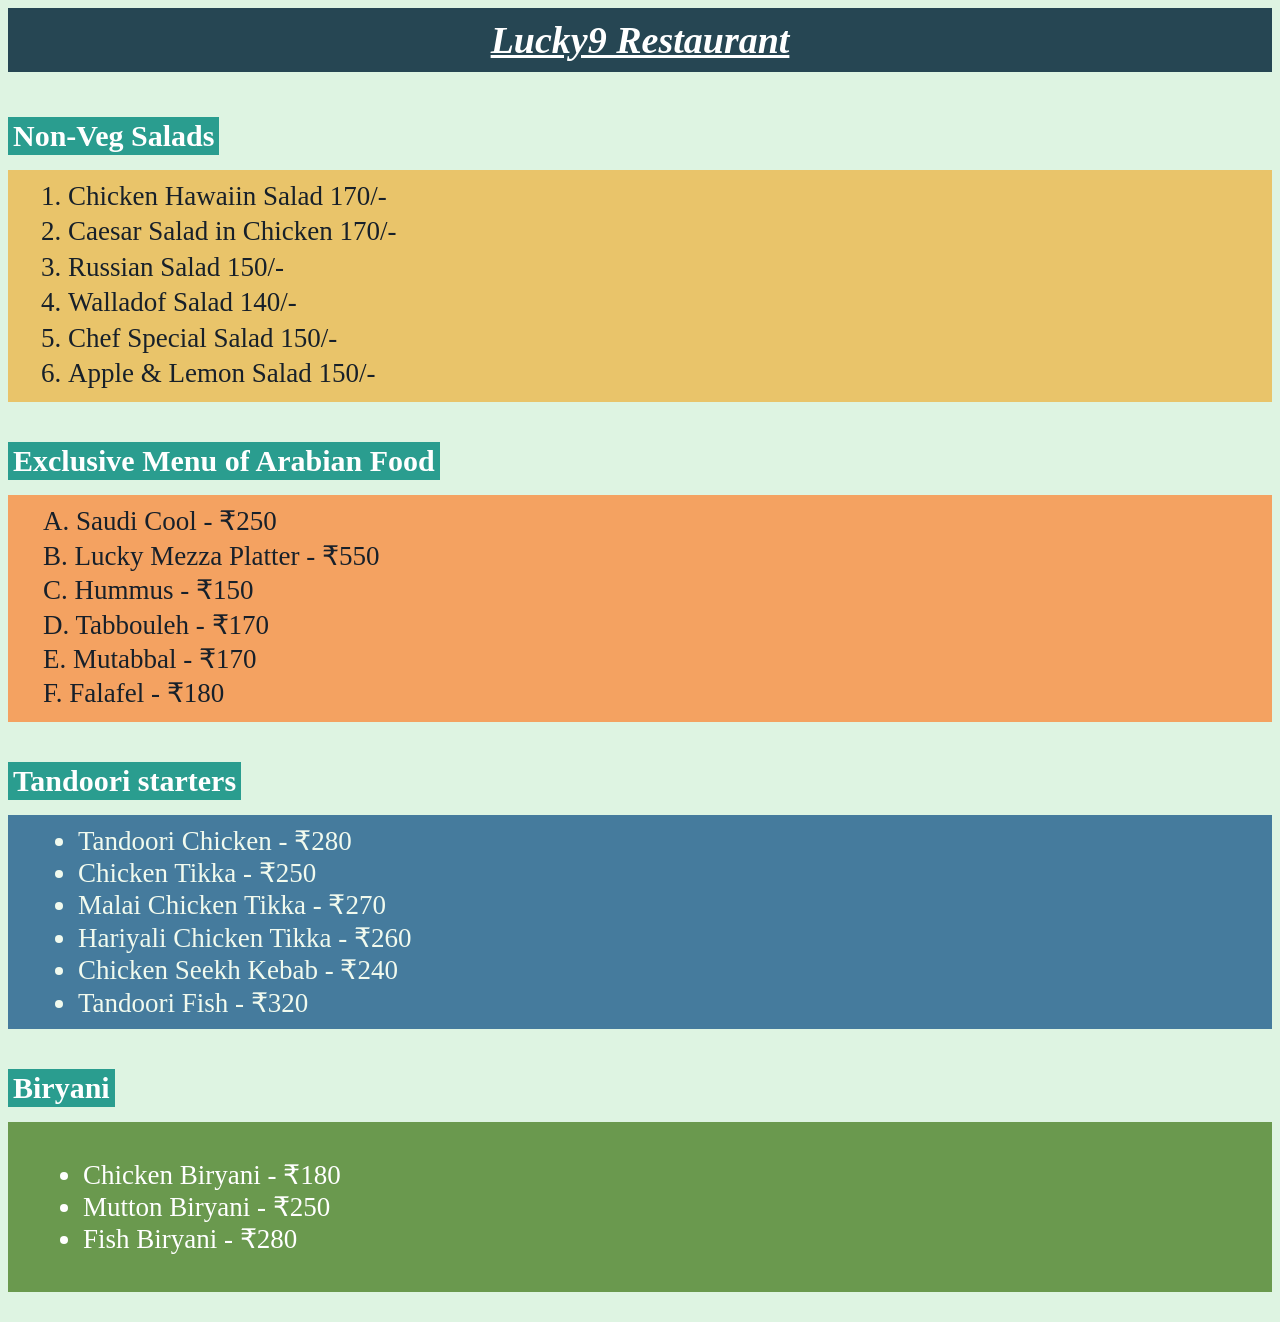
<file: Day1/index.html>
<!DOCTYPE html>
<html lang="en">
<head>
    <meta charset="UTF-8">
    <meta name="viewport" content="width=device-width, initial-scale=1.0">

    <title> Lucky9 Restaurant </title>

    <style>
        body {
            
        
            background: #def4e2;
            font-family: "Times New Roman", serif;
        }

        
        .restaurant-title {
            background: #264653;
            color: #ffffff;
            text-align: center;
            font-size: 38px;
            font-weight: bold;
            font-style: italic;
            text-decoration: underline;
            padding: 10px;
            margin-bottom: 35px;
        }

        
        .section-title {
            display: inline-block;
            background: #2a9d8f;
            color: #ffffff;
            font-size: 30px;
            font-weight: bold;
            padding: 2px 5px;
            margin: 10px 0 15px 0;
        }

        
        .menu-box {
            background: #e9c46a;
            color: #17202a;
            padding: 10px 20px;
            margin-bottom: 30px;
            font-size: 27px;
            line-height: 1.2;
        }

        .menu-box ol {
            margin: 0;
            padding-left: 40px;
        }

        .menu-box ul {
            margin: 0;
            padding-left: 35px;
        }

        .menu-box li {
            margin-bottom: 3px;
        }

        
        .arabian-box {
            background: #f4a261;
            color: #17202a;
            padding: 10px 35px;
            margin-bottom: 30px;
            font-size: 27px;
            line-height: 1.2;
        }

        .arabian-box div {
            margin-bottom: 2px;
        }

        
        .tandoori-box {
            background: #457b9d;
            color: #f1faee;
            padding: 10px 35px;
            margin-bottom: 30px;
            font-size: 27px;
            line-height: 1.2;
        }

        .tandoori-box ul {
            margin: 0;
            padding-left: 35px;
        }

        
        .biryani-box {
            background: #6a994e;
            color: #ffffff;
            padding: 10px 35px;
            margin-bottom: 30px;
            font-size: 27px;
        }

        @media (max-width: 600px) {

            body {
                padding: 15px 10px;
            }

            .restaurant-title {
                font-size: 32px;
            }

            .section-title {
                font-size: 27px;
            }

            .menu-box,
            .arabian-box,
            .tandoori-box,
            .biryani-box {
                font-size: 25px;
            }
        }
    </style>
</head>

<body>

    <div class="restaurant-title">
        Lucky9 Restaurant<br>
        
    </div>


    <div class="section-title">
        Non-Veg Salads
    </div>

    <div class="menu-box">
        <ol>
            <li>Chicken Hawaiin Salad 170/-</li>
            <li>Caesar Salad in Chicken 170/-</li>
            <li>Russian Salad 150/-</li>
            <li>Walladof Salad 140/-</li>
            <li>Chef Special Salad 150/-</li>
            <li>Apple & Lemon Salad 150/-</li>
        </ol>
    </div>



    <div class="section-title">
        Exclusive Menu of Arabian Food
    </div>

    <div class="arabian-box">
        <div>A. Saudi Cool - ₹250</div>
        <div>B. Lucky Mezza Platter - ₹550</div>
        <div>C. Hummus - ₹150</div>
        <div>D. Tabbouleh - ₹170</div>
        <div>E. Mutabbal - ₹170</div>
        <div>F. Falafel - ₹180</div>
    </div>


    
    <div class="section-title">
        Tandoori starters
    </div>

    <div class="tandoori-box">
        <ul>
            <li>Tandoori Chicken - ₹280</li>
            <li>Chicken Tikka - ₹250</li>
            <li>Malai Chicken Tikka - ₹270</li>
            <li>Hariyali Chicken Tikka - ₹260</li>
            <li>Chicken Seekh Kebab - ₹240</li>
            <li>Tandoori Fish - ₹320</li>
        </ul>
    </div>



    <div class="section-title">
        Biryani
    </div>

    <div class="biryani-box">
        <ul>
            <li>Chicken Biryani - ₹180</li>
            <li>Mutton Biryani - ₹250</li>
            <li>Fish Biryani - ₹280</li>
        </ul>
    </div>

</body>
</html>
</file>
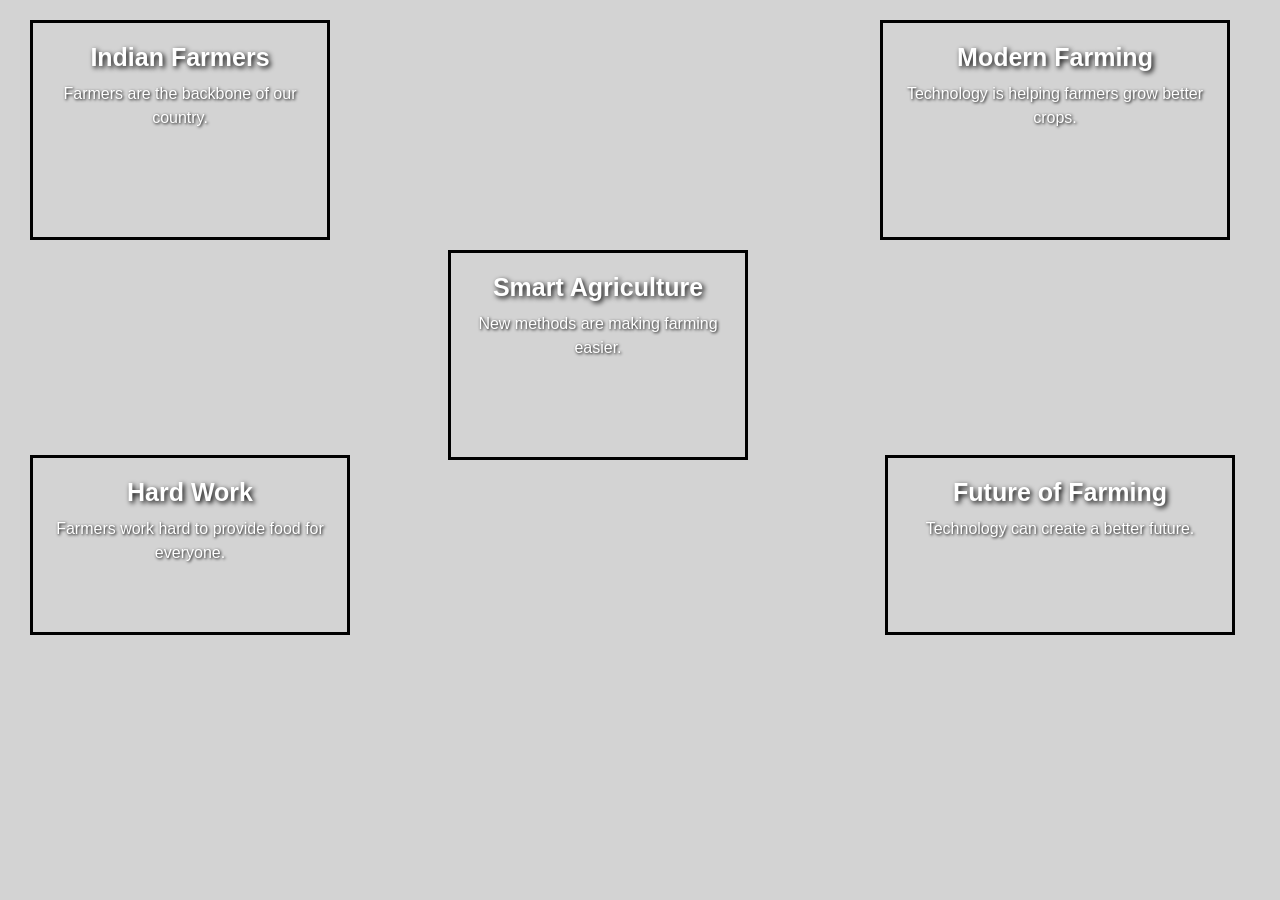
<file: Day2/index.html>
<!DOCTYPE html>
<html>
<head>
    <title>Farmers</title>
    <link rel="stylesheet" href="style.css">
</head>

<body>

<div class="container">

    <div class="box box1">
        <h2>Indian Farmers</h2>
        <p>Farmers are the backbone of our country.</p>
    </div>

    <div class="box box2">
        <h2>Modern Farming</h2>
        <p>Technology is helping farmers grow better crops.</p>
    </div>

    <div class="box box3">
        <h2>Smart Agriculture</h2>
        <p>New methods are making farming easier.</p>
    </div>

    <div class="box box4">
        <h2>Hard Work</h2>
        <p>Farmers work hard to provide food for everyone.</p>
    </div>

    <div class="box box5">
        <h2>Future of Farming</h2>
        <p>Technology can create a better future.</p>
    </div>

</div>

</body>
</html>
</file>
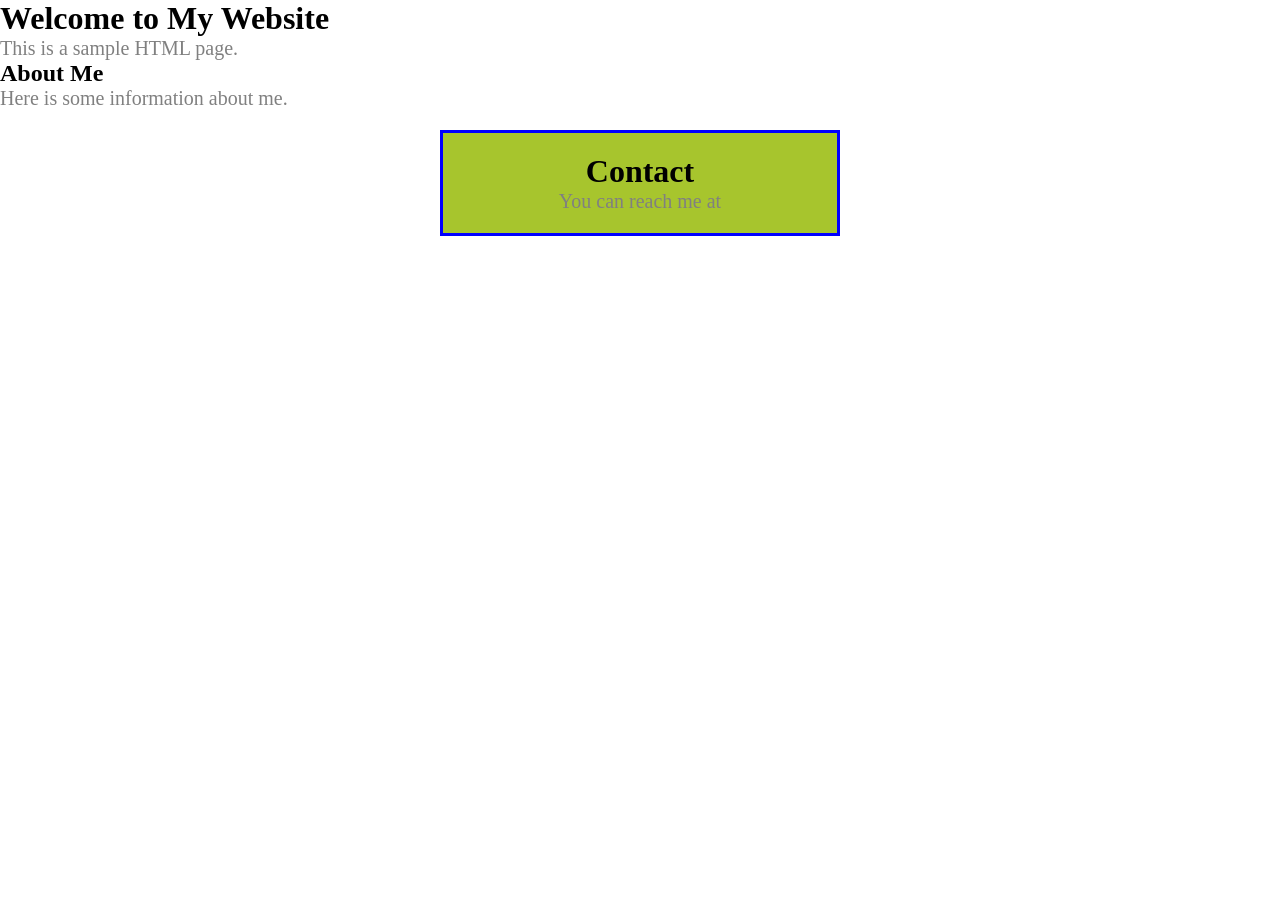
<file: Day3/index.html>
<!DOCTYPE html>
<html lang="en">
<head>
    <meta charset="UTF-8">
    <meta name="viewport" content="width=device-width, initial-scale=1.0">
    <link rel="stylesheet" href="style.css">
    <title>Document</title>
</head>
<body>
    <div class="container">
        <h1>Welcome to My Website</h1>
        <p>This is a sample HTML page.</p>
        <section>
            <h1>About Me</h1>
            <p>Here is some information about me.</p>
        </section>
    </div>
    <div class="box"
>
        <h1>Contact</h1>
        <p>You can reach me at
</file>
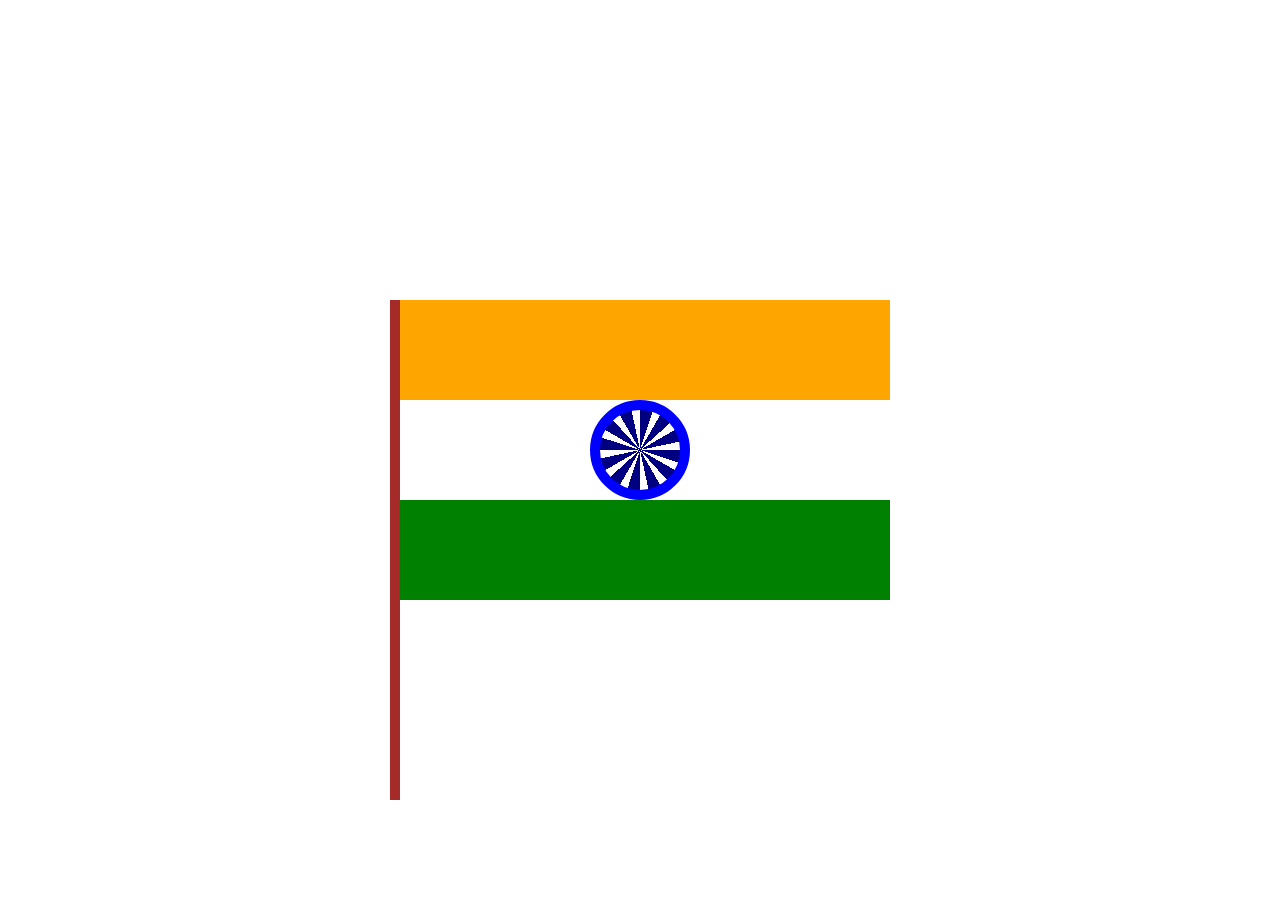
<file: Day6/index.html>
<!DOCTYPE html>
<html>
<head>
    <title>Indian Flag</title>
    <link rel="stylesheet" href="style.css">
</head>
<body>
<div class="container"> 


    <div class="container1"></div>
    <div class="stick"></div>
                <div class="chakra"></div>

</div>  

</body>
</html>
</file>
<file: Day2/style.css>
* {
    margin: 0;
    padding: 0;
    box-sizing: border-box;
}

body {
    background: lightgray;
}

.container {
    width: 100%;
    height: 650px;
    position: relative;
}

.box {
    position: absolute;
    border: 3px solid black;
    background-size: cover;
    background-position: center;
    color: white;
    padding: 20px;
}

.box h2 {
    color: white;
    font-size: 25px;
    font-family: Arial;
    text-align: center;
    font-weight: bold;
    text-shadow: 2px 2px 5px black;
}

.box p {
    color: white;
    font-size: 16px;
    font-family: Arial;
    text-align: center;
    line-height: 1.5;
    margin-top: 10px;
    text-shadow: 1px 1px 3px black;
}

.box1 {
    width: 300px;
    height: 220px;
    top: 20px;
    left: 30px;

    background-image: url("https://m.economictimes.com/thumb/msid-112727619,width-1200,height-1200,resizemode-4,imgsize-564786/istock-491267876.jpg");
}

.box2 {
    width: 350px;
    height: 220px;
    top: 20px;
    right: 50px;

    background-image: url("https://vidyabhawan.in/wp-content/uploads/2025/05/VBKVK-farming.jpg");
}

.box3 {
    width: 300px;
    height: 210px;
    top: 250px;
    left: 35%;

    background-image: url("https://images.financialexpressdigital.com/2023/11/xk.jpg?w=1200");
}

.box4 {
    width: 320px;
    height: 180px;
    bottom: 15px;
    left: 30px;

    background-image: url("https://www.livemint.com/rf/Image-621x414/LiveMint/Period1/2015/02/28/Photos/farmer.JPG");
}

.box5 {
    width: 350px;
    height: 180px;
    bottom: 15px;
    right: 45px;

    background-image: url("https://theecologist.org/sites/default/files/styles/inline_l/public/NG_media/397825.jpg?itok=D4czACU1");
}
</file>
<file: Day3/style.css>
*{
    margin: 0;
    padding: 0;
    box-sizing: border-box;
}

.container container {
    color: darkblue;
    font-size: 40px;
}

p {
    color: gray;
    font-size: 20px;
}
.box {
    border: 3px solid blue;
    width: 400px;
    padding: 20px;
    background-color: rgb(167, 197, 45);
    margin: 20px auto;
    text-align: center;
    background -style: solid;
}
</file>
<file: Day6/style.css>
body {
    margin: 0;
    display: flex;
    justify-content: center;
    align-items: center;
    height: 100vh;
}

.container {
    position: relative;
}

.container1 {
    width: 500px;
    height: 300px;

    background: linear-gradient(
        to bottom,
        orange 33.33%,
        white 33.33%,
        white 66.66%,
        green 66.66%
    );
}

.stick {
    width: 10px;
    height: 500px;
    background-color: brown;

    position: absolute;
    left: 0;
    top: 0;
}
.chakra {
    width: 80px;
    height: 80px;

    border-radius: 50%;
    border: 10px solid blue;
    position: absolute;
    top: 50%;
    left: 50%;

    transform: translate(-50%, -50%);
 background:repeating-conic-gradient(
        #000080 0 5%,
        transparent 5% 8.33%
    );

}
</file>
